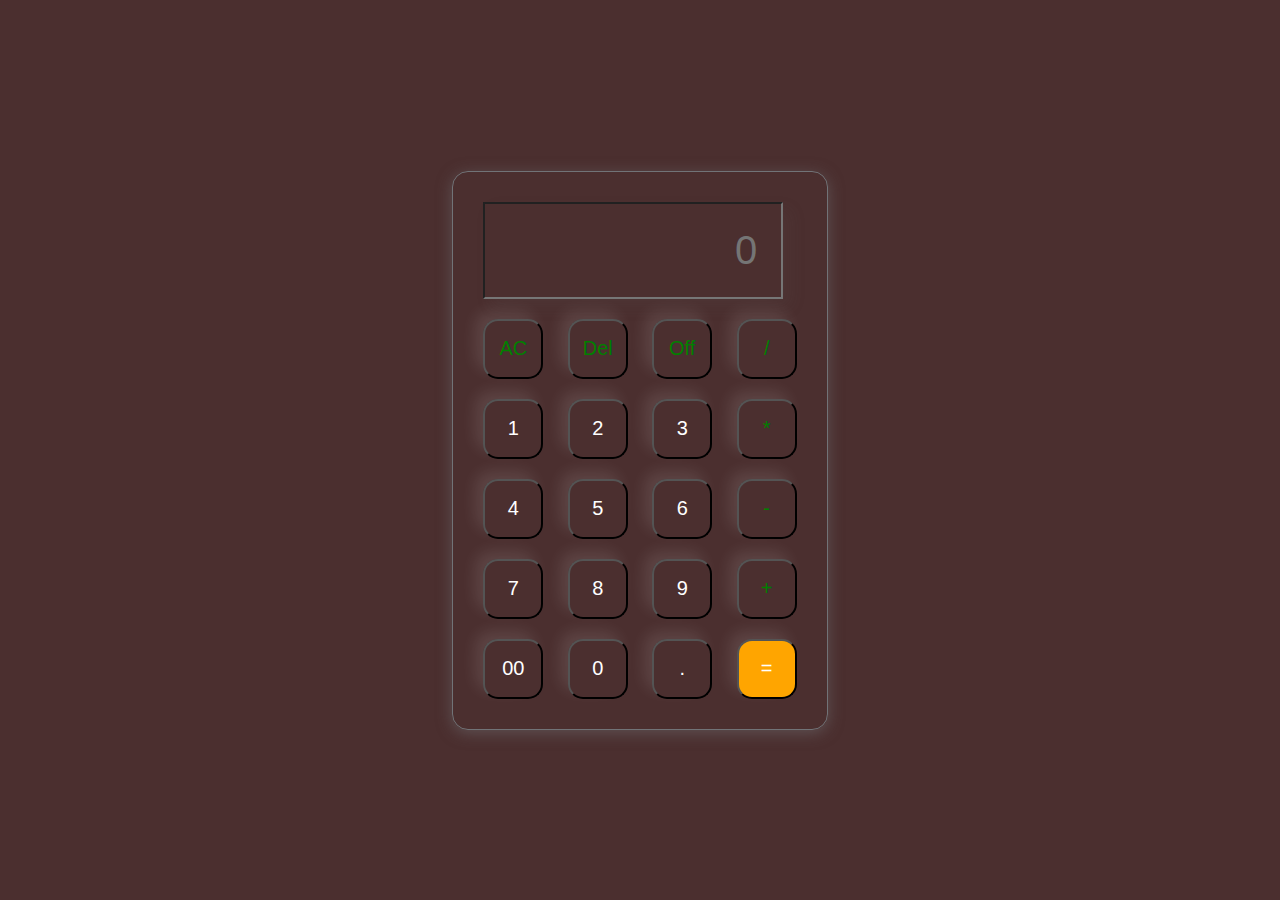
<file: LEVEL1/TASK3/index.html>
<!DOCTYPE html>
<html>
    <head>
        <title>Calculator</title>
        <link rel="stylesheet" type="text/css" href="./index.css">
    </head>
    <body>
     <diV class="container">
        <div>
            <input type="text" placeholder="0" id="inputbox" class="display">
        </div>
        <div>
            <button class="operator button">AC</button>
            <button class="operator button">Del</button>
            <button class="operator button">Off</button>
            <button class="operator button">/</button>
        </div>
        <div>
            <button class="button " >1</button>
            <button class="button ">2</button>
            <button class="button ">3</button>
            <button class="operator button">*</button>
        </div>
        <div>
            <button class="button ">4</button>
            <button class="button ">5</button>
            <button class="button ">6</button>
            <button class="operator button">-</button>
        </div>
        <div>
            <button class="button ">7</button>
            <button class="button ">8</button>
            <button class="button ">9</button>
            <button class="operator button">+</button>
            
        </div>
        <div>
            <button class="button ">00</button>
            <button class="button ">0</button>
            <button class="button ">.</button>
            <button class="equal button">=</button>
        </div>
        
     </diV>
     <script src="script.js"></script>
      
    </body>
</html>
</file>
<file: LEVEL1/TASK3/index.css>
*{
    margin: 0;
    padding: 0;
    box-sizing: border-box;
    font-family: 'poppins',sans-serif;
}
body{
    background:rgb(75, 47, 47);
    width: 100%;
    height: 100vh;
    display: flex;
    flex-direction: column;
    align-items: center;
    justify-content: center;
    
}
.container{
    border: 1px solid #717377;
    padding: 20px;
    box-sizing: border-box;
    border-radius: 16px;
    box-shadow: 0px 3px 15px rgba(113, 115, 119, 0.5);

}
input{
    width: 300px;
    padding: 24px;
    
    background: transparent;
    margin: 10px;
    box-shadow: 8px 8px 15px rgba(100, 100, 100, 0.1);
    text-align: right;
    font-size: 40px;
    color: white;
}
button{
    width: 60px;
    height: 60px;
    margin: 10px;
    font-size: 20px;
    background: transparent;
    color: white;
    box-shadow: -8px -8px 15px rgba(255,255,255,0.1);
    border-radius: 25%;
    cursor: pointer;
}
.equal{
    background-color: orange;
}
.operator{
    color: green;
}
</file>
